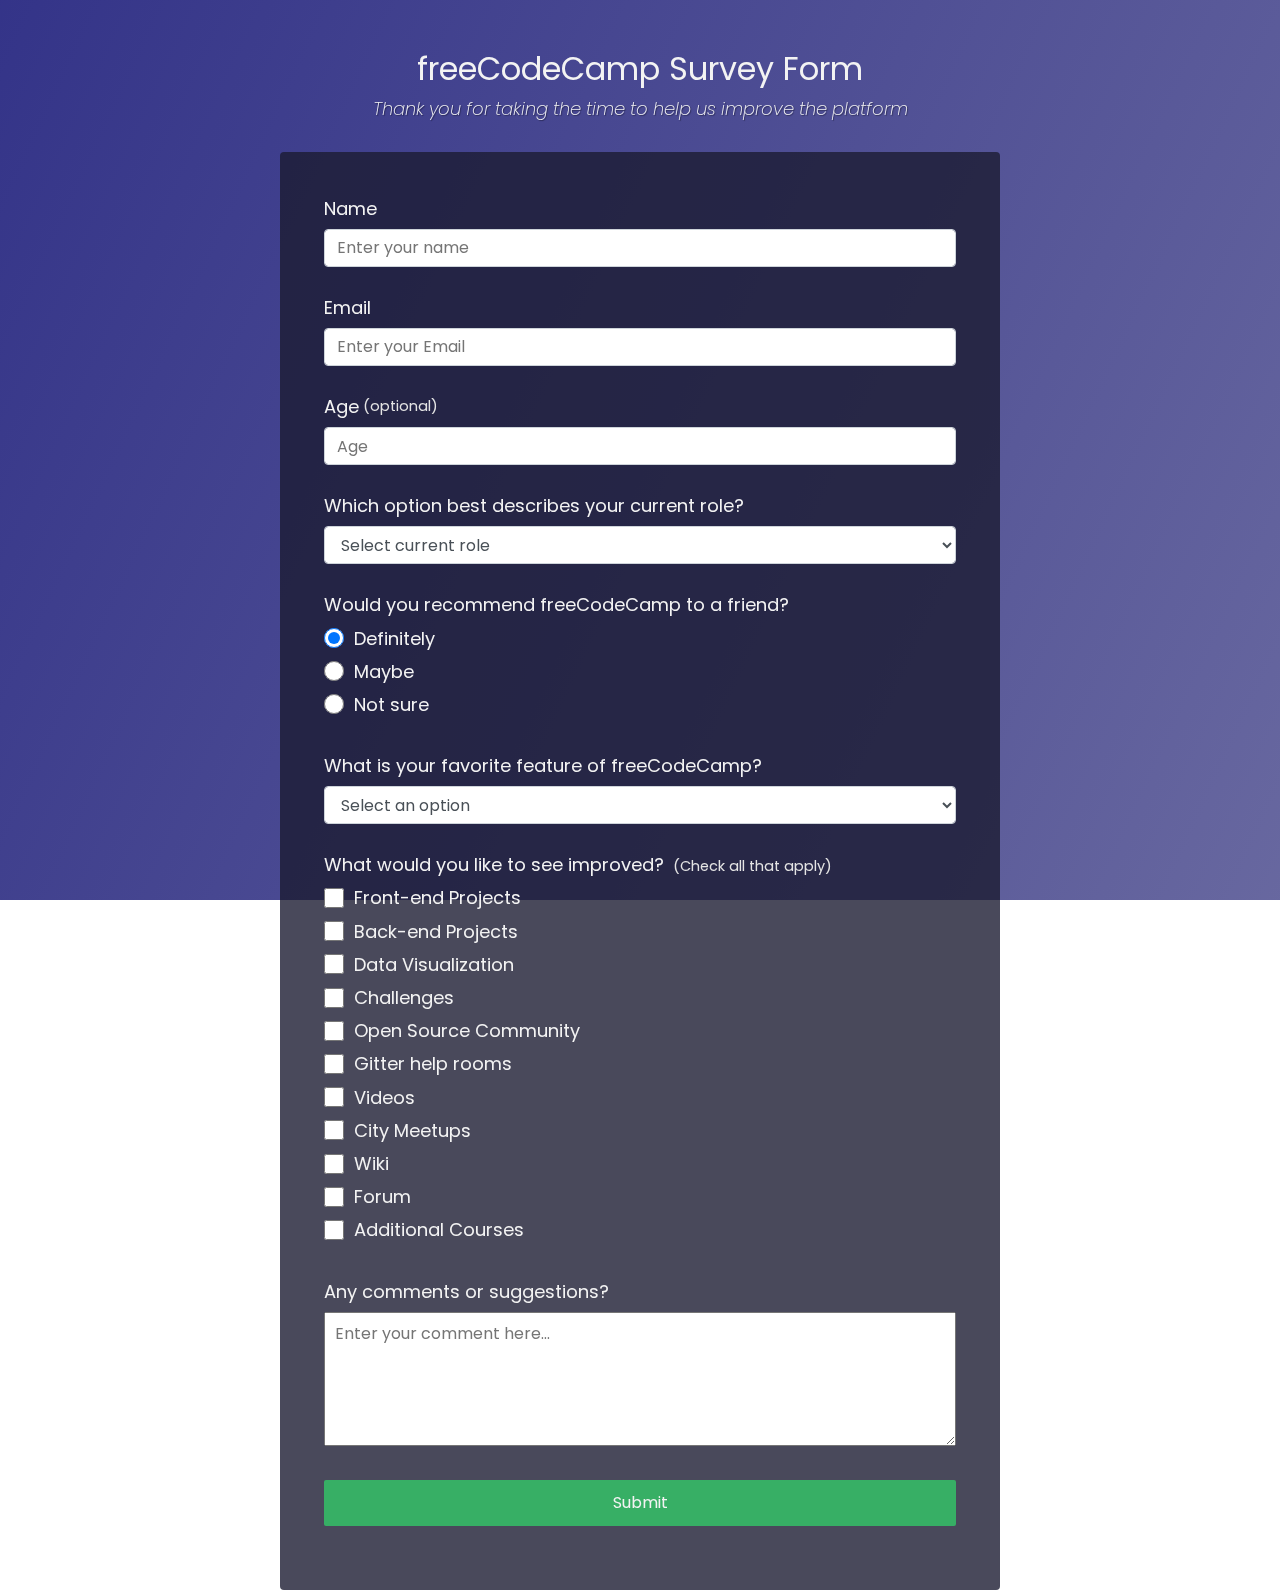
<file: challenge-survey-form/index.html>
<!DOCTYPE html>
<html lang="en">
<head>
       <meta charset="UTF-8">
       <meta name="viewport" content="width=device-width, initial-scale=1.0">
       <link rel="stylesheet" href="style.css">
       <title>Survey Form</title>
</head>
<body>
       <div class="container">
              <header>
                <h1 id="title">freeCodeCamp Survey Form</h1>
                <p id="description">Thank you for taking the time to help us improve the platform</p>
              </header>
              <form id="survey-form">
                <div class="form-group">
                  <label for="name" id="name-label">Name</label>
                  <input 
                         type="text" 
                         id="name" 
                         name="name" 
                         placeholder="Enter your name" 
                         class="form-control"
                         required />
                </div>
            
                <div class="form-group">
                  <label for="email" id="email-label">Email</label>
                  <input 
                         type="email" 
                         id="email" 
                         name="email" 
                         placeholder="Enter your Email" 
                         class="form-control"
                         required />
                </div>
            
                <div class="form-group">
                  <label for="number" id="number-label">Age <span>(optional)</span></label>
                  <input 
                         type="number" 
                         min="10" 
                         max="99" 
                         id="number" 
                         name="age" 
                         class="form-control"
                         placeholder="Age" />
                </div>
            
                <div class="form-group">
                  <label for="dropdown">Which option best describes your current role?</label>
                  <select name="select" id="dropdown" class="form-control" required>
                    <option value="" selected disabled>Select current role</option>
                    <option value="student">Student</option>
                    <option value="full-time-job">Full Time Job</option>
                    <option value="full-time-learner">Full Time Learner</option>
                    <option value="not-to-say">Prefer not to say</option>
                    <option value="other">Other</option>
                  </select>
                </div>
            
                <div class="form-group">
                  <p>Would you recommend freeCodeCamp to a friend?</p>
                  <label><input 
                         type="radio" 
                         name="recommend" 
                         id="definitely" 
                         value="definitely"
                         class="input-radio"
                         checked />Definitely</label>
                  <label><input 
                         type="radio" 
                         name="recommend" 
                         id="maybe" 
                         value="maybe" 
                         class="input-radio">Maybe</label>
                  <label><input 
                         type="radio" 
                         name="recommend" 
                         id="not-sure" 
                         value="not-sure"
                         class="input-radio">Not sure</label>
                </div>
            
                <div class="form-group">
                  <label for="select2">What is your favorite feature of freeCodeCamp?</label>
                  <select name="select" id="select2" class="form-control" required>
                    <option value="" selected disabled>Select an option</option>
                    <option value="challenges">Challenges</option>
                    <option value="projects">Projects</option>
                    <option value="community">Community</option>
                    <option value="open-source">Open Source</option>
                  </select>
                </div>
            
                <div class="form-group">
                  <p>What would you like to see improved? <span>(Check all that apply)</span></p>
                  <label><input 
                         type="checkbox" 
                         id="front-end" 
                         name="option" 
                         value="front-end"
                         class="input-checkbox">Front-end Projects</label>
                  <label><input 
                         type="checkbox" 
                         id="back-end" 
                         name="option1" 
                         value="back-end"
                         class="input-checkbox">Back-end Projects</label>
                  <label><input 
                         type="checkbox" 
                         id="data" 
                         name="option2" 
                         value="data-visualization"
                         class="input-checkbox">Data Visualization</label>
                  <label><input 
                         type="checkbox" 
                         id="challenges" 
                         name="option3" 
                         value="challenges"
                         class="input-checkbox">Challenges</label>
                  <label><input 
                         type="checkbox" 
                         id="open" 
                         name="option4" 
                         value="open-source"
                         class="input-checkbox">Open Source Community</label>
                  <label><input 
                         type="checkbox" 
                         id="gitter" 
                         name="option5" 
                         value="gitter-help-rooms"
                         class="input-checkbox">Gitter help rooms</label>
                  <label><input 
                         type="checkbox" 
                         id="videos" 
                         name="option6" 
                         value="videos"
                         class="input-checkbox">Videos</label>
                  <label><input 
                         type="checkbox" 
                         id="city" 
                         name="option7" 
                         value="city-meetups"
                         class="input-checkbox">City Meetups</label>
                  <label><input 
                         type="checkbox" 
                         id="wiki" 
                         name="option8" 
                         value="wiki"
                         class="input-checkbox">Wiki</label>
                  <label><input 
                         type="checkbox" 
                         id="forum" 
                         name="option9" 
                         value="forum"
                         class="input-checkbox">Forum</label>
                  <label> <input 
                         type="checkbox" 
                         id="courses" 
                         name="option10" 
                         value="additional-course"
                         class="input-checkbox">Additional Courses</label>
                </div>
            
                <div class="form-group">
                  <label for="comments">Any comments or suggestions?</label>
                  <textarea name="comments" id="comments" cols="55" rows="5" placeholder="Enter your comment here..."></textarea>
                </div>
            
                <div class="form-group">
                  <input type="submit" id="submit" value="Submit">
                </div>
              </form>
       </div>
            
       <script src="https://cdn.freecodecamp.org/testable-projects-fcc/v1/bundle.js"></script>
</body>
</html>
</file>
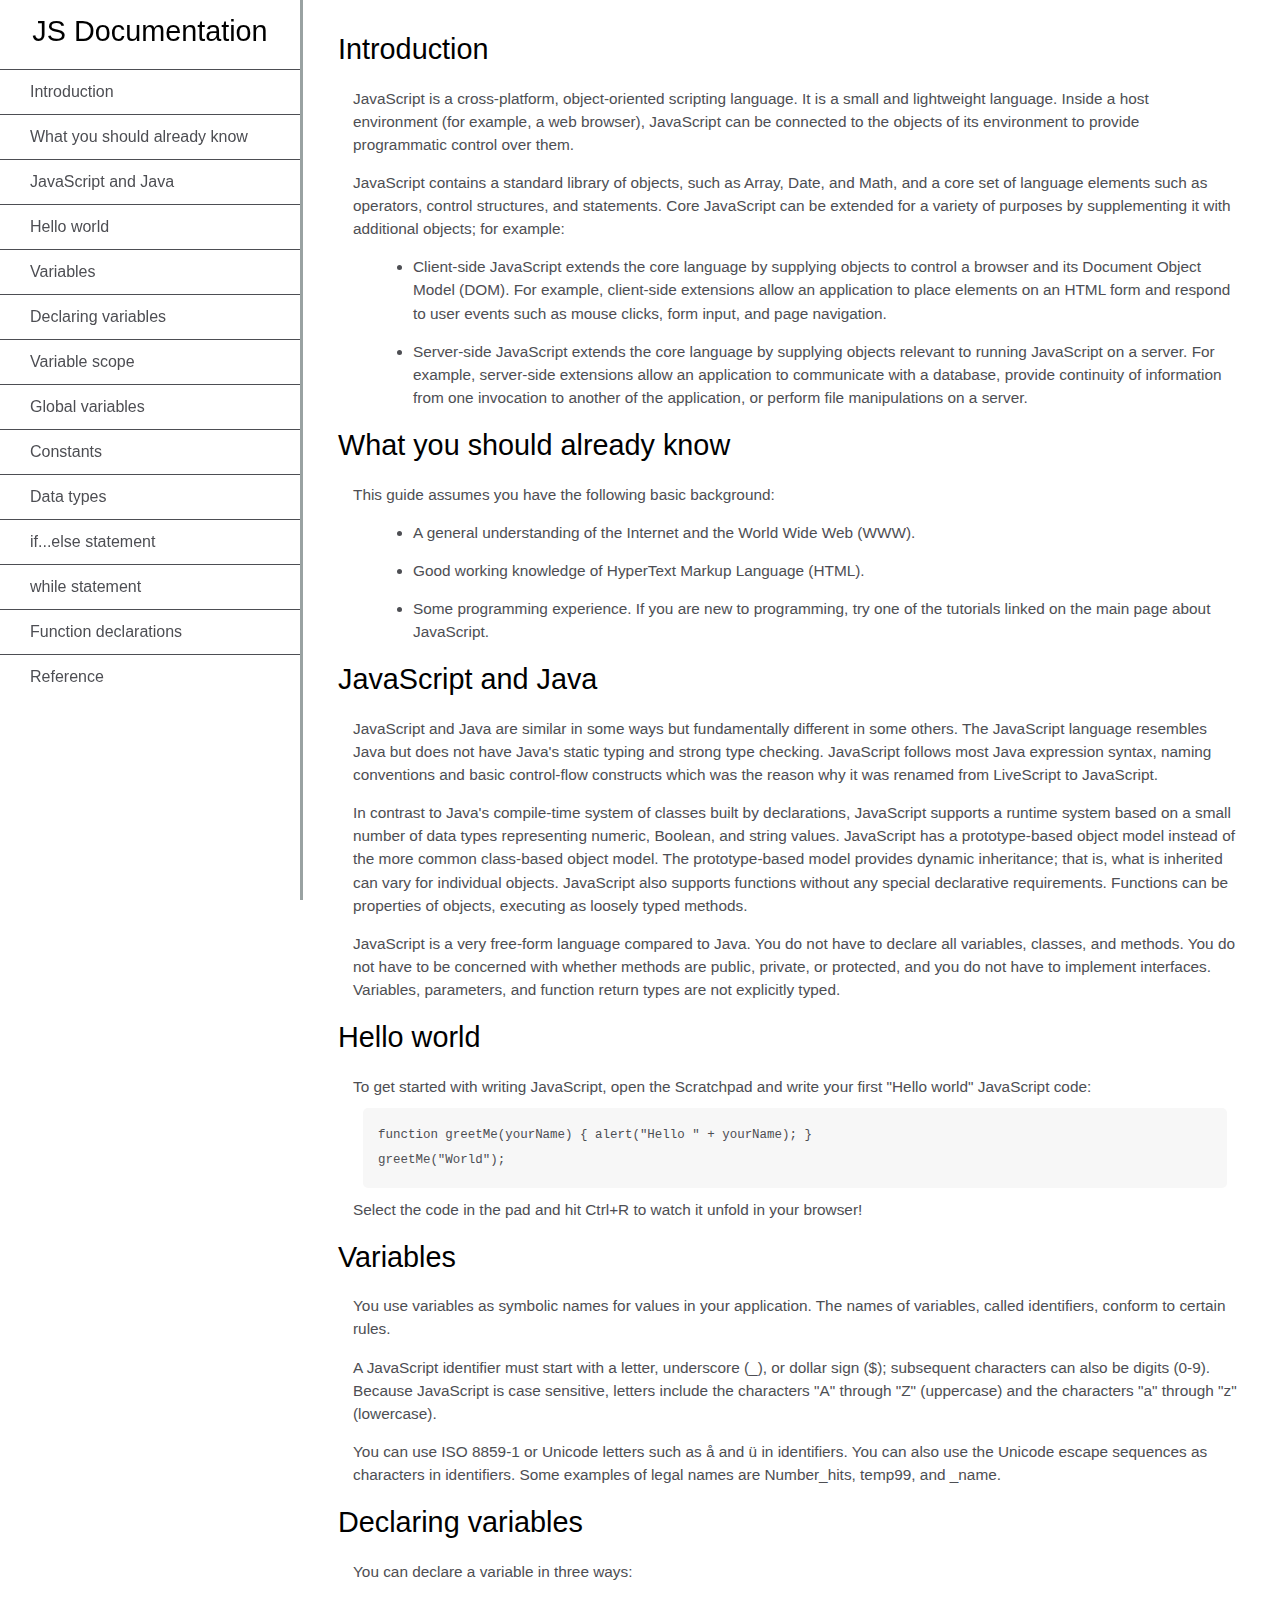
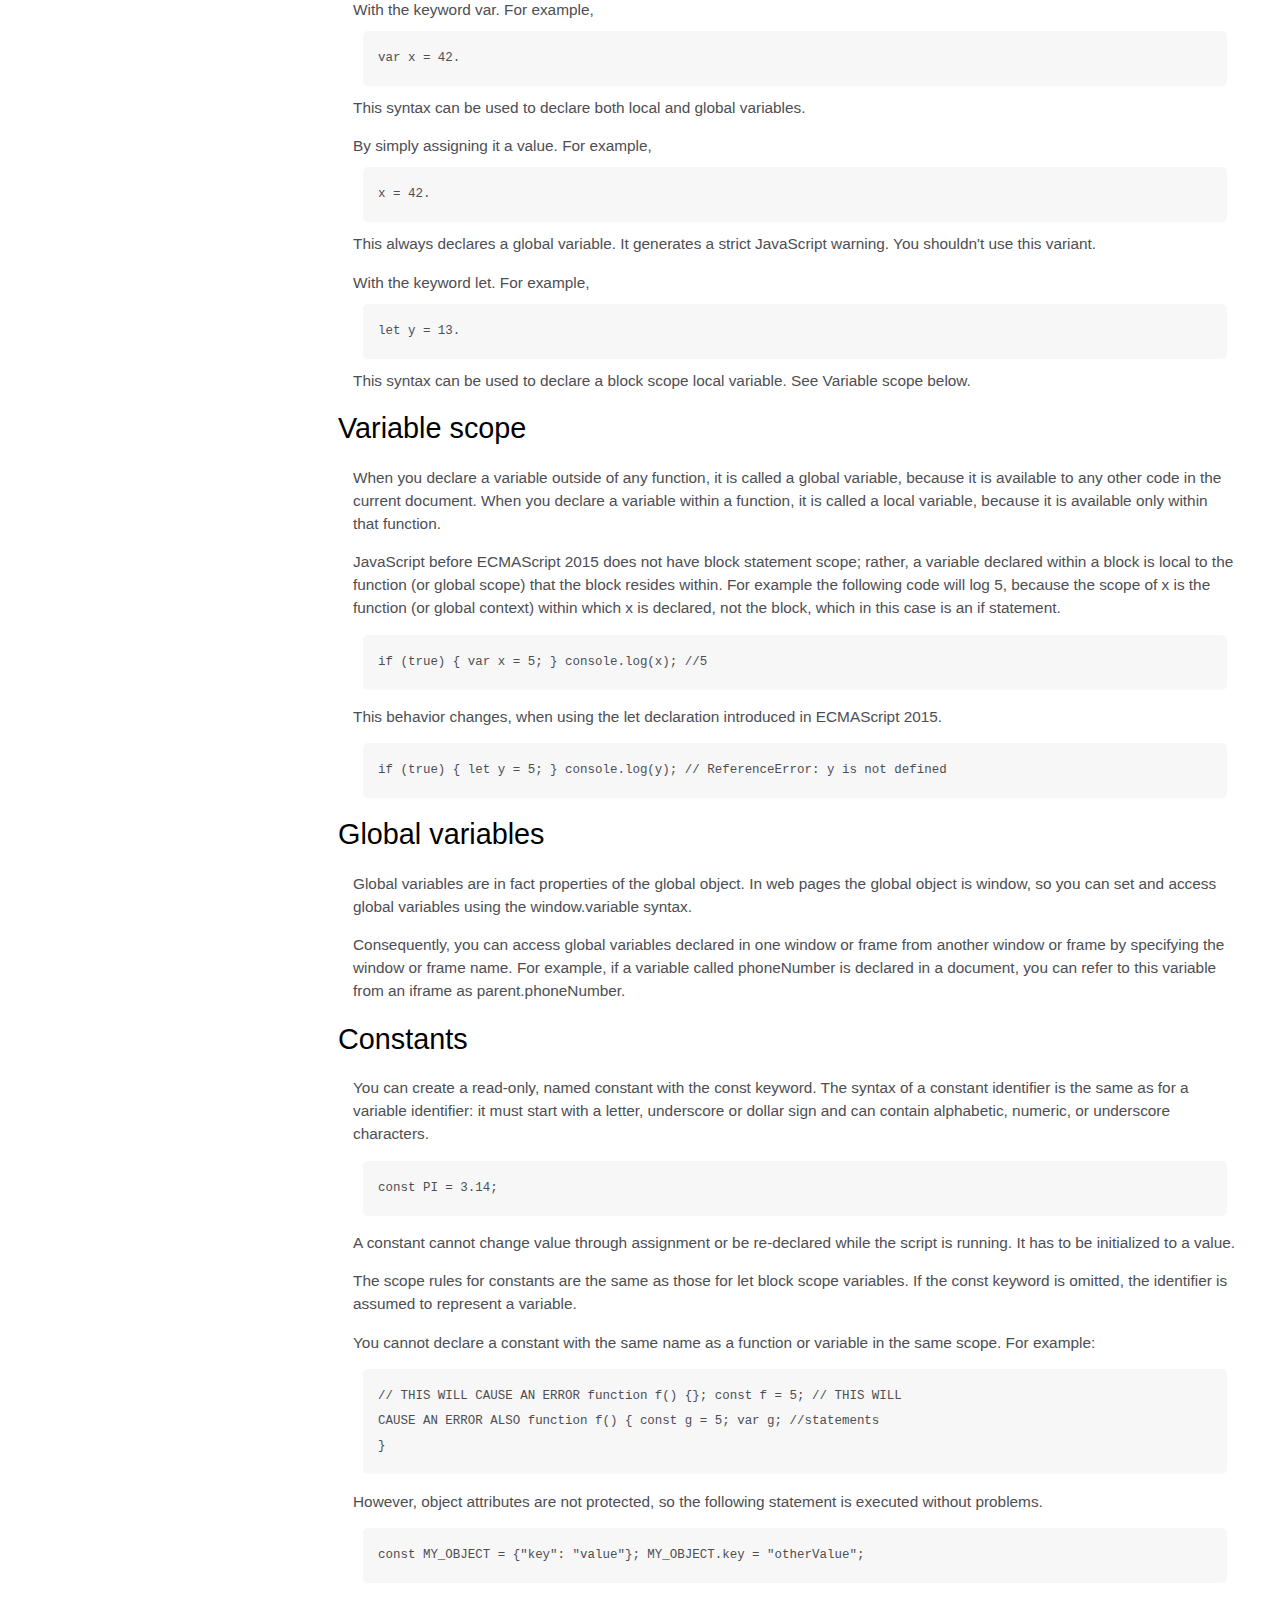
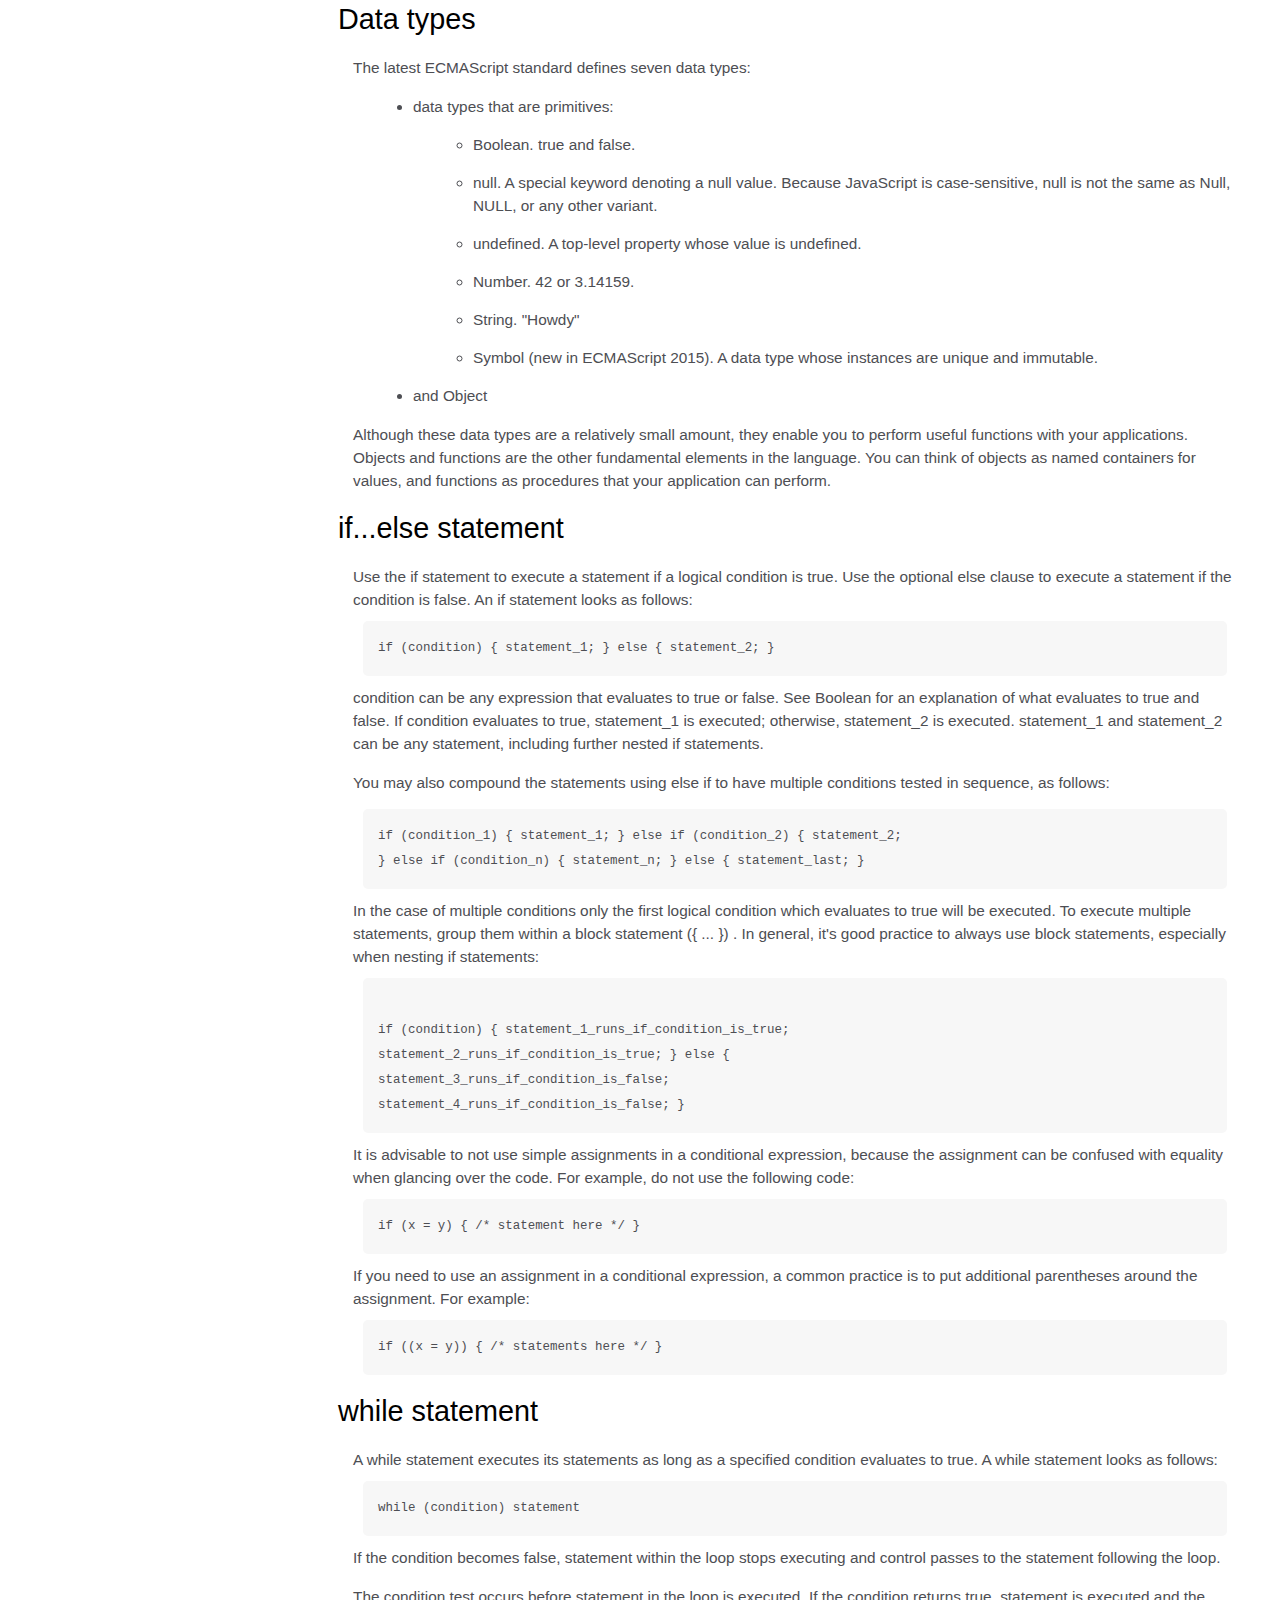
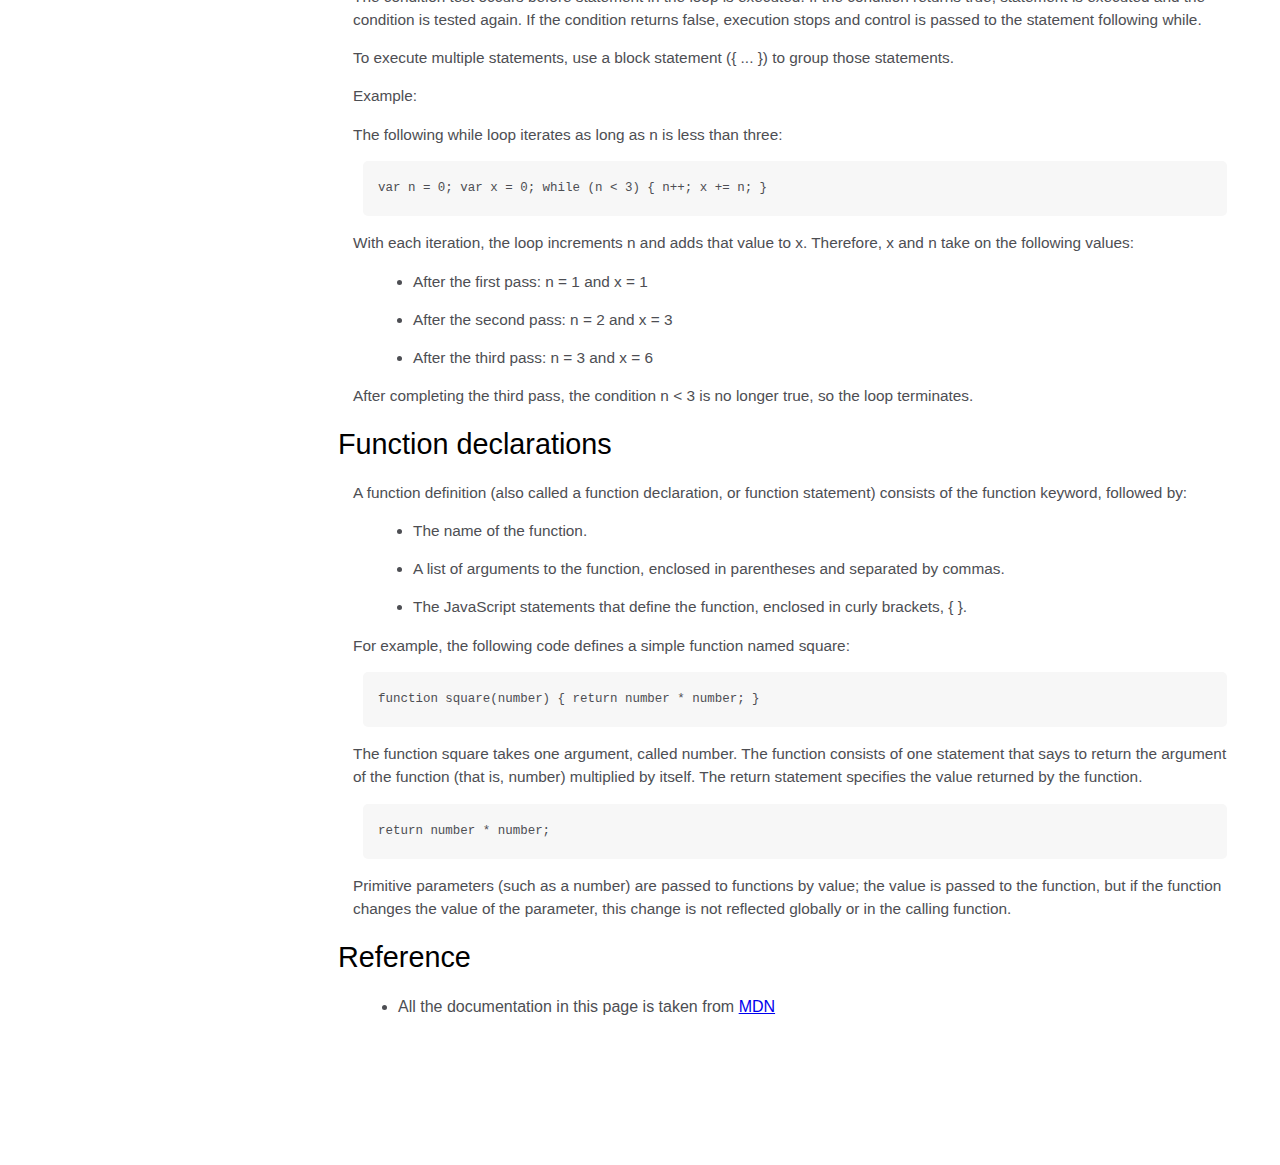
<file: challenge-technical-documentation-page/index.html>
<!DOCTYPE html>
<html lang="en">
<head>
    <meta charset="UTF-8">
    <meta name="viewport" content="width=device-width, initial-scale=1.0">
    <title>Technical Documentation Page</title>
    <link rel="stylesheet" href="./style.css">
</head>
<body>
    <nav id="navbar">
        <header>JS Documentation</header>
        <ul>
            <li><a class="nav-link" href="#Introduction">Introduction</a></li>
            <li><a class="nav-link" href="#What_you_should_already_know">What you should already know</a></li>
            <li><a class="nav-link" href="#JavaScript_and_Java">JavaScript and Java</a></li>
            <li><a class="nav-link" href="#Hello_world">Hello world</a></li>
            <li><a class="nav-link" href="#Variables">Variables</a></li>
            <li><a class="nav-link" href="#Declaring_variables">Declaring variables</a></li>
            <li><a class="nav-link" href="#Variable_scope">Variable scope</a></li>
            <li><a class="nav-link" href="#Global_variables">Global variables</a></li>
            <li><a class="nav-link" href="#Constants">Constants</a></li>
            <li><a class="nav-link" href="#Data_types">Data types</a></li>
            <li><a class="nav-link" href="#if...else_statement">if...else statement</a></li>
            <li><a class="nav-link" href="#while_statement">while statement</a></li>
            <li><a class="nav-link" href="#Function_declarations">Function declarations</a></li>
            <li><a class="nav-link" href="#Reference">Reference</a></li>
        </ul>
    </nav>

    <main id="main-doc">
        <section class="main-section" id="Introduction">
            <header>Introduction</header>
            <article>
                <p>
                    JavaScript is a cross-platform, object-oriented scripting language. It is a small and lightweight language. Inside a host environment (for example, a web browser), JavaScript can be connected to the objects of its environment to provide programmatic control over them.
                </p>
    
                <p>
                    JavaScript contains a standard library of objects, such as Array, Date, and Math, and a core set of language elements such as operators, control structures, and statements. Core JavaScript can be extended for a variety of purposes by supplementing it with additional objects; for example:
                </p>
    
                <ul>
                    <li>
                        Client-side JavaScript extends the core language by supplying objects to control a browser and its Document Object Model (DOM). For example, client-side extensions allow an application to place elements on an HTML form and respond to user events such as mouse clicks, form input, and page navigation.
                    </li>
                    <li>
                        Server-side JavaScript extends the core language by supplying objects relevant to running JavaScript on a server. For example, server-side extensions allow an application to communicate with a database, provide continuity of information from one invocation to another of the application, or perform file manipulations on a server.
                    </li>
                </ul>
            </article>
        </section>
        <section class="main-section" id="What_you_should_already_know">
            <header>What you should already know</header>
            <article>
                <p>This guide assumes you have the following basic background:</p>

                <ul>
                    <li>A general understanding of the Internet and the World Wide Web (WWW).</li>
                    <li>Good working knowledge of HyperText Markup Language (HTML).</li>
                    <li>
                        Some programming experience. If you are new to programming, try one of the tutorials linked on the main page about JavaScript.
                    </li>
                </ul>
            </article>
        </section>
        <section class="main-section" id="JavaScript_and_Java">
            <header>JavaScript and Java</header>
            <article>
                <p>
                    JavaScript and Java are similar in some ways but fundamentally different in some others. The JavaScript language resembles Java but does not have Java's static typing and strong type checking. JavaScript follows most Java expression syntax, naming conventions and basic control-flow constructs which was the reason why it was renamed from LiveScript to JavaScript.
                </p>

                <p>
                    In contrast to Java's compile-time system of classes built by declarations, JavaScript supports a runtime system based on a small number of data types representing numeric, Boolean, and string values. JavaScript has a prototype-based object model instead of the more common class-based object model. The prototype-based model provides dynamic inheritance; that is, what is inherited can vary for individual objects. JavaScript also supports functions without any special declarative requirements. Functions can be properties of objects, executing as loosely typed methods.
                </p>
                
                <p>
                    JavaScript is a very free-form language compared to Java. You do not have to declare all variables, classes, and methods. You do not have to be concerned with whether methods are public, private, or protected, and you do not have to implement interfaces. Variables, parameters, and function return types are not explicitly typed.
                </p>
            </article>
        </section>
        <section class="main-section" id="Hello_world">
            <header>Hello world</header>
            <article>
                To get started with writing JavaScript, open the Scratchpad and write your first "Hello world" JavaScript code:
                <code>function greetMe(yourName) { alert("Hello " + yourName); }
                    greetMe("World");
                </code>
                Select the code in the pad and hit Ctrl+R to watch it unfold in your browser!
            </article>
        </section>
        <section class="main-section" id="Variables">
            <header>Variables</header>
            <article>
                <p>
                    You use variables as symbolic names for values in your application. The names of variables, called identifiers, conform to certain rules.
                </p>
                <p>
                    A JavaScript identifier must start with a letter, underscore (_), or dollar sign ($); subsequent characters can also be digits (0-9). Because JavaScript is case sensitive, letters include the characters "A" through "Z" (uppercase) and the characters "a" through "z" (lowercase).
                </p>
                <p>
                    You can use ISO 8859-1 or Unicode letters such as å and ü in identifiers. You can also use the Unicode escape sequences as characters in identifiers. Some examples of legal names are Number_hits, temp99, and _name.
                </p>
            </article>
        </section>
        <section class="main-section" id="Declaring_variables">
            <header>Declaring variables</header>
            <article>
                You can declare a variable in three ways:
                <p>
                    With the keyword var. For example, <code>var x = 42.</code> This syntax can be used to declare both local and global variables.
                </p>
                <p>
                    By simply assigning it a value. For example, <code>x = 42.</code> This always declares a global variable. It generates a strict JavaScript warning. You shouldn't use this variant.
                </p>
                <p>
                    With the keyword let. For example, <code>let y = 13.</code> This syntax can be used to declare a block scope local variable. See Variable scope below.
                </p>
            </article>
        </section>
        <section class="main-section"id="Variable_scope">
            <header>Variable scope</header>
            <article>
                <p>
                    When you declare a variable outside of any function, it is called a global variable, because it is available to any other code in the current document. When you declare a variable within a function, it is called a local variable, because it is available only within that function.
                </p>
                <p>
                    JavaScript before ECMAScript 2015 does not have block statement scope; rather, a variable declared within a block is local to the function (or global scope) that the block resides within. For example the following code will log 5, because the scope of x is the function (or global context) within which x is declared, not the block, which in this case is an if statement.
                </p>
                <code>if (true) { var x = 5; } console.log(x); //5</code>
                <p>This behavior changes, when using the let declaration introduced in ECMAScript 2015.</p>
                <code>if (true) { let y = 5; } console.log(y); // ReferenceError: y is not defined</code>
            </article>
        </section>
        <section class="main-section" id="Global_variables">
            <header>Global variables</header>
            <article>
                <p>
                    Global variables are in fact properties of the global object. In web pages the global object is window, so you can set and access global variables using the window.variable syntax.
                </p>
                <p>
                    Consequently, you can access global variables declared in one window or frame from another window or frame by specifying the window or frame name. For example, if a variable called phoneNumber is declared in a document, you can refer to this variable from an iframe as parent.phoneNumber.
                </p>
            </article>
        </section>
        <section class="main-section" id="Constants">
            <header>Constants</header>
            <article>
                <p>
                    You can create a read-only, named constant with the const keyword. The syntax of a constant identifier is the same as for a variable identifier: it must start with a letter, underscore or dollar sign and can contain alphabetic, numeric, or underscore characters.
                </p>
                <code>const PI = 3.14;</code>
                <p>
                    A constant cannot change value through assignment or be re-declared while the script is running. It has to be initialized to a value.
                </p>
                <p>
                    The scope rules for constants are the same as those for let block scope variables. If the const keyword is omitted, the identifier is assumed to represent a variable.
                </p>
                <p>
                    You cannot declare a constant with the same name as a function or variable in the same scope. For example:
                </p>
                <code>// THIS WILL CAUSE AN ERROR function f() {}; const f = 5; // THIS WILL
                    CAUSE AN ERROR ALSO function f() { const g = 5; var g; //statements
                    }
                </code>
                <p>
                    However, object attributes are not protected, so the following statement is executed without problems.
                </p>
                <code>const MY_OBJECT = {"key": "value"}; MY_OBJECT.key = "otherValue";</code>
            </article>
        </section>
        <section class="main-section" id="Data_types">
            <header>Data types</header>
            <article>
                <p>The latest ECMAScript standard defines seven data types:</p>
                <ul>
                    <li>
                        <p>data types that are primitives:</p>
                        <ul>
                            <li>Boolean. true and false.</li>
                            <li>
                                null. A special keyword denoting a null value. Because JavaScript is case-sensitive, null is not the same as Null, NULL, or any other variant.
                            </li>
                            <li>undefined. A top-level property whose value is undefined.</li>
                            <li>Number. 42 or 3.14159.</li>
                            <li>String. "Howdy"</li>
                            <li>
                                Symbol (new in ECMAScript 2015). A data type whose instances are unique and immutable.
                            </li>
                        </ul>
                    </li>

                    <li>and Object</li>
                </ul>
                Although these data types are a relatively small amount, they enable you to perform useful functions with your applications. Objects and functions are the other fundamental elements in the language. You can think of objects as named containers for values, and functions as procedures that your application can perform.
            </article>
        </section>
        <section class="main-section" id="if...else_statement">
            <header>if...else statement</header>
            <article>
                Use the if statement to execute a statement if a logical condition is true. Use the optional else clause to execute a statement if the condition is false. An if statement looks as follows:
                <code>if (condition) { statement_1; } else { statement_2; }</code>
                condition can be any expression that evaluates to true or false. See Boolean for an explanation of what evaluates to true and false. If condition evaluates to true, statement_1 is executed; otherwise, statement_2 is executed. statement_1 and statement_2 can be any statement, including further nested if statements.
                <p>
                    You may also compound the statements using else if to have multiple conditions tested in sequence, as follows:
                </p>
                <code>if (condition_1) { statement_1; } else if (condition_2) { statement_2;
                    } else if (condition_n) { statement_n; } else { statement_last; }
                </code>
                In the case of multiple conditions only the first logical condition which evaluates to true will be executed. To execute multiple statements, group them within a block statement ({ ... }) . In general, it's good practice to always use block statements, especially when nesting if statements:
                <code>
                    if (condition) { statement_1_runs_if_condition_is_true;
                    statement_2_runs_if_condition_is_true; } else {
                    statement_3_runs_if_condition_is_false;
                    statement_4_runs_if_condition_is_false; }
                </code>
                It is advisable to not use simple assignments in a conditional expression, because the assignment can be confused with equality when glancing over the code. For example, do not use the following code:
                <code>if (x = y) { /* statement here */ }</code>
                If you need to use an assignment in a conditional expression, a common practice is to put additional parentheses around the assignment. For example:

                <code>if ((x = y)) { /* statements here */ }</code>
            </article>
        </section>
        <section class="main-section" id="while_statement">
            <header>while statement</header>
            <article>
                A while statement executes its statements as long as a specified condition evaluates to true. A while statement looks as follows: <code>while (condition) statement</code> If the condition becomes false, statement within the loop stops executing and control passes to the statement following the loop.
                <p>
                    The condition test occurs before statement in the loop is executed. If the condition returns true, statement is executed and the condition is tested again. If the condition returns false, execution stops and control is passed to the statement following while.
                </p>

                <p>
                    To execute multiple statements, use a block statement ({ ... }) to group those statements.
                </p>

                Example:

                <p>The following while loop iterates as long as n is less than three:</p>

                <code>var n = 0; var x = 0; while (n &lt; 3) { n++; x += n; }</code>

                <p>
                    With each iteration, the loop increments n and adds that value to x. Therefore, x and n take on the following values:
                </p>

                <ul>
                    <li>After the first pass: n = 1 and x = 1</li>
                    <li>After the second pass: n = 2 and x = 3</li>
                    <li>After the third pass: n = 3 and x = 6</li>
                </ul>
                <p>
                    After completing the third pass, the condition n &lt; 3 is no longer true, so the loop terminates.
                </p>
            </article>
        </section>
        <section class="main-section"id="Function_declarations">
            <header>Function declarations</header>
            <article>
                A function definition (also called a function declaration, or function statement) consists of the function keyword, followed by:

                <ul>
                    <li>The name of the function.</li>
                    <li>A list of arguments to the function, enclosed in parentheses and separated by commas.</li>
                    <li>The JavaScript statements that define the function, enclosed in curly brackets, { }.</li>
                </ul>
                <p>For example, the following code defines a simple function named square:</p>
                <code>function square(number) { return number * number; }</code>
                <p>
                    The function square takes one argument, called number. The function consists of one statement that says to return the argument of the function (that is, number) multiplied by itself. The return statement specifies the value returned by the function.
                </p>
                <code>return number * number;</code>
                <p>
                    Primitive parameters (such as a number) are passed to functions by value; the value is passed to the function, but if the function changes the value of the parameter, this change is not reflected globally or in the calling function.
                </p>
            </article>
        </section>
        <section class="main-section" id="Reference">
            <header>Reference</header>
            <ul>
                <li>All the documentation in this page is taken from <a href="https://developer.mozilla.org/en-US/docs/Web/JavaScript/Guide">MDN</a></li>
            </ul>
        </section>
    </main>

    <script src="https://cdn.freecodecamp.org/testable-projects-fcc/v1/bundle.js"></script>
</body>
</html>
</file>
<file: challenge-survey-form/style.css>
@import url('https://fonts.googleapis.com/css?family=Poppins:200i,400&display=swap');

:root {
  --color-white: #f3f3f3;
  --color-darkblue: #1b1b32;
  --color-darkblue-alpha: rgba(27, 27, 50, 0.8);
  --color-green: #37af65;
}

*,
*::before,
*::after {
  box-sizing: border-box;
}

body {
  font-family: 'Poppins', sans-serif;
  font-size: 1rem;
  font-weight: 400;
  line-height: 1.4;
  color: var(--color-white);
  margin: 0;
}

/* mobile friendly alternative to using background-attachment: fixed */
body::before {
  content: '';
  position: fixed;
  top: 0;
  left: 0;
  height: 100%;
  width: 100%;
  z-index: -1;
  background: var(--color-darkblue);
  background-image: linear-gradient(
      115deg,
      rgba(58, 58, 158, 0.8),
      rgba(136, 136, 206, 0.7)
    ),
    url(https://cdn.freecodecamp.org/testable-projects-fcc/images/survey-form-background.jpeg);
  background-size: cover;
  background-repeat: no-repeat;
  background-position: center;
}

h1 {
  text-align: center;
  font-weight: 400;
  line-height: 1.2;
}

p {
  font-size: 1.125rem;
}

h1,
p {
  margin-top: 0;
  margin-bottom: 0.5rem;
}

label {
  display: flex;
  align-items: center;
  font-size: 1.125rem;
  margin-bottom: 0.5rem;
}

input,
#submit,
select,
textarea {
  margin: 0;
  font-family: inherit;
  font-size: inherit;
  line-height: inherit;
}

#submit {
  border: none;
}

.container {
  width: 100%;
  margin: 3.125rem auto 0 auto;
}

@media (min-width: 576px) {
  .container {
    max-width: 540px;
  }
}

@media (min-width: 768px) {
  .container {
    max-width: 720px;
  }
}

header {
  padding: 0 0.625rem;
  margin-bottom: 1.875rem;
}

#description {
  text-align: center;
  font-style: italic;
  font-weight: 200;
  text-shadow: 1px 1px 1px rgba(0, 0, 0, 0.4);
}

span {
  margin-left: 0.25rem;
  font-size: 0.9rem;
  color: #e4e4e4;
}

/* form */

form {
  background: var(--color-darkblue-alpha);
  padding: 2.5rem 0.625rem;
  border-radius: 0.25rem;
}

@media (min-width: 480px) {
  form {
    padding: 2.5rem;
  }
}

.form-group {
  margin: 0 auto 1.25rem auto;
  padding: 0.25rem;
}

.form-control {
  display: block;
  width: 100%;
  height: 2.375rem;
  padding: 0.375rem 0.75rem;
  color: #495057;
  background-color: #fff;
  background-clip: padding-box;
  border: 1px solid #ced4da;
  border-radius: 0.25rem;
  transition: border-color 0.15s ease-in-out, box-shadow 0.15s ease-in-out;
}

.form-control:focus {
  border-color: #80bdff;
  outline: 0;
  box-shadow: 0 0 0 0.2rem rgba(0, 123, 255, 0.25);
}

.input-radio,
.input-checkbox {
  display: inline-block;
  margin-right: 0.625rem;
  min-height: 1.25rem;
  min-width: 1.25rem;
}

#comments {
  min-height: 120px;
  width: 100%;
  padding: 0.625rem;
  resize: vertical;
}

#submit {
  display: block;
  width: 100%;
  padding: 0.75rem;
  background: var(--color-green);
  color: inherit;
  border-radius: 2px;
  cursor: pointer;
}
</file>
<file: challenge-technical-documentation-page/style.css>
/* global */
html, body {
  min-width: 290px;
  color: #4d4e53;
  background-color: white;
  font-family: 'Open Sans', Arial, sans-serif;
  line-height: 1.5;
}

header {
  color: black;
  margin: 10px;
  text-align: center;
  font-size: 1.8em;
  font-weight: thin;
}

/* nav */
#navbar {
  position: fixed;
  min-width: 290px;
  top: 0;
  left: 0;
  width: 300px;
  height: 100%;
  border-right: solid;
  border-color: rgba(0, 22, 22, 0.4);
}

#navbar ul {
  height: 88%;
  padding: 0;
  overflow-x: hidden;
  overflow-y: auto;
}

#navbar li {
  color: #4d4e53;
  list-style: none; 
  border-top: 1px solid;
  position: relative;
  width: 100%;
}

#navbar a {
  display: block;
  text-decoration: none;
  padding: 10px 30px;
  color: #4d4e53;
  cursor: pointer;
}

/* content-docs */
#main-doc {
  position: relative;
  margin-left: 310px;
  padding: 20px;
  margin-bottom: 110px;
}

#main-doc header {
  text-align: left;
  margin: 0px;
}

section article {
  color: #4d4e53;
  margin: 15px;
  font-size: 0.96em;
}

section li {
  margin: 15px 0px 0px 20px;
}

code {
  display: block;
  text-align: left;
  white-space: pre-line;
  position: relative;
  word-break: normal;
  word-wrap: normal;
  line-height: 2;
  background-color: #f7f7f7;
  padding: 15px;
  margin: 10px;
  border-radius: 5px;
}

/* For mobile phones: */
@media only screen and (max-width: 815px) {
  #navbar {
    background-color: white;
    position: absolute;
    top: 0;
    padding: 0;
    margin: 0;
    width: 100%;
    max-height: 275px;
    border: none;
    z-index: 1;
    border-bottom: 2px solid;
  }

  #navbar ul {
    border: 1px solid;
    height: 207px;
  }

  #main-doc {
    position: relative;
    margin-left: 0px;
    margin-top: 270px;
  }
}

@media only screen and (max-width: 400px) {
  #main-doc {
    margin-left: -10px;
  }

  code {
    margin-left: -20px;
    width: 100%;
    padding: 15px;
    padding-left: 10px;
    padding-right: 45px;
    min-width: 233px;
  }
}
</file>
